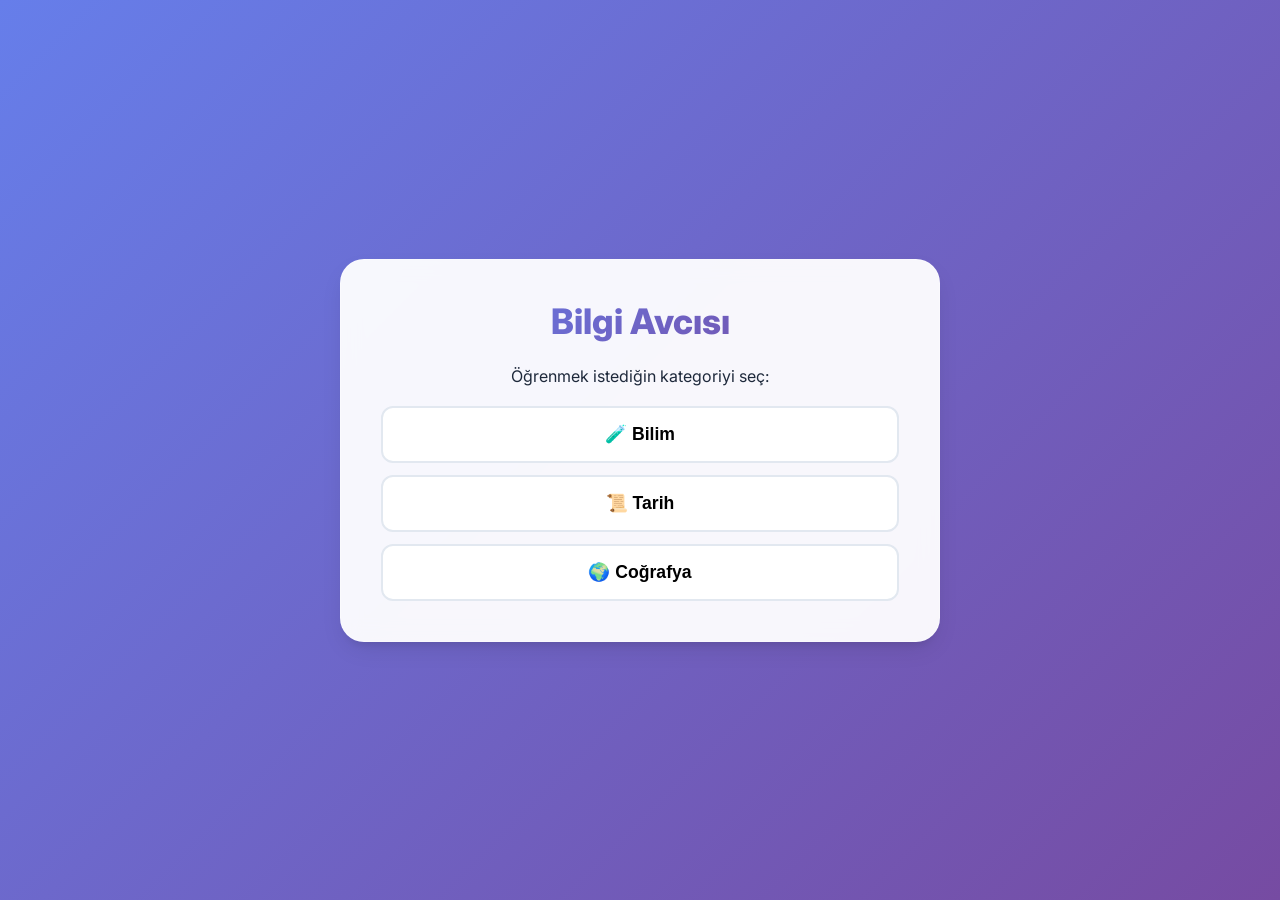
<file: efe üretken yapay zeka/oyun tasarımı/index.html>
<!DOCTYPE html>
<html lang="tr">
<head>
    <meta charset="UTF-8">
    <meta name="viewport" content="width=device-width, initial-scale=1.0">
    <title>Bilgi Avcısı - Eğitici Kelime Oyunu</title>
    <link href="https://fonts.googleapis.com/css2?family=Inter:wght@400;600;800&display=swap" rel="stylesheet">
    <style>
        :root {
            --primary: #6366f1;
            --primary-hover: #4f46e5;
            --bg-gradient: linear-gradient(135deg, #667eea 0%, #764ba2 100%);
            --glass: rgba(255, 255, 255, 0.95);
            --text-main: #1e293b;
            --text-muted: #64748b;
            --success: #22c55e;
            --danger: #ef4444;
            --shadow: 0 10px 25px -5px rgba(0, 0, 0, 0.1), 0 8px 10px -6px rgba(0, 0, 0, 0.1);
        }

        * {
            box-sizing: border-box;
            margin: 0;
            padding: 0;
            transition: all 0.2s ease-in-out;
        }

        body {
            font-family: 'Inter', sans-serif;
            background: var(--bg-gradient);
            height: 100vh;
            display: flex;
            justify-content: center;
            align-items: center;
            overflow: hidden;
            color: var(--text-main);
        }

        .game-wrapper {
            background: var(--glass);
            backdrop-filter: blur(10px);
            width: 95%;
            max-width: 600px;
            padding: 2.5rem;
            border-radius: 24px;
            box-shadow: var(--shadow);
            border: 1px solid rgba(255, 255, 255, 0.3);
            text-align: center;
        }

        h1 {
            font-size: 2.2rem;
            font-weight: 800;
            background: var(--bg-gradient);
            -webkit-background-clip: text;
            -webkit-text-fill-color: transparent;
            margin-bottom: 1.5rem;
        }

        /* Ekranlar */
        .screen { display: none; }
        .screen.active { display: block; }

        /* Kategori Butonları */
        .category-buttons {
            display: flex;
            flex-direction: column;
            gap: 12px;
            margin-top: 20px;
        }

        .category-buttons button {
            padding: 16px;
            font-size: 1.1rem;
            font-weight: 600;
            border-radius: 12px;
            border: 2px solid #e2e8f0;
            background: white;
            cursor: pointer;
        }

        .category-buttons button:hover {
            border-color: var(--primary);
            color: var(--primary);
            transform: translateY(-2px);
            box-shadow: 0 4px 12px rgba(99, 102, 241, 0.2);
        }

        /* Oyun İstatistikleri */
        .stats {
            display: flex;
            justify-content: space-around;
            background: #f1f5f9;
            padding: 12px;
            border-radius: 12px;
            margin-bottom: 20px;
            font-weight: 600;
        }

        #score-val { color: var(--primary); }
        #lives-val { color: var(--danger); }

        /* Kelime Tahmin Alanı (Kutular) */
        .word-display {
            display: flex;
            flex-wrap: wrap;
            justify-content: center;
            gap: 8px;
            margin: 30px 0;
            min-height: 70px;
        }

        .letter-box {
            width: 42px;
            height: 52px;
            border: 2px solid #cbd5e1;
            border-radius: 10px;
            display: flex;
            justify-content: center;
            align-items: center;
            font-size: 1.6rem;
            font-weight: 800;
            background: white;
            text-transform: uppercase;
        }

        .letter-box.revealed {
            border-color: var(--success);
            background: #f0fdf4;
            color: var(--success);
            animation: flip 0.4s ease;
        }

        @keyframes flip {
            0% { transform: rotateY(0); }
            100% { transform: rotateY(360deg); }
        }

        /* İpucu Kutusu */
        .hint-box {
            background: #fef9c3;
            padding: 12px;
            border-radius: 8px;
            border-left: 4px solid #facc15;
            margin-bottom: 20px;
            font-size: 0.95rem;
            font-style: italic;
            color: var(--text-muted);
        }

        /* Klavye */
        .keyboard {
            display: grid;
            grid-template-columns: repeat(auto-fit, minmax(32px, 1fr));
            gap: 6px;
            margin-top: 20px;
        }

        .keyboard button {
            height: 40px;
            border: none;
            background: #f8fafc;
            color: var(--text-main);
            font-weight: 700;
            border-radius: 6px;
            cursor: pointer;
            box-shadow: 0 2px 0 #cbd5e1;
        }

        .keyboard button:active:not(:disabled) {
            transform: translateY(2px);
            box-shadow: none;
        }

        .keyboard button:disabled {
            opacity: 0.4;
            cursor: not-allowed;
        }

        .btn-menu {
            margin-top: 25px;
            background: var(--text-main);
            color: white;
            padding: 12px;
            border-radius: 10px;
            border: none;
            width: 100%;
            font-weight: 600;
            cursor: pointer;
        }

        /* Sallanma Animasyonu */
        .shake { animation: shakeAnim 0.4s; }
        @keyframes shakeAnim {
            0%, 100% { transform: translateX(0); }
            25% { transform: translateX(-8px); }
            75% { transform: translateX(8px); }
        }
    </style>
</head>
<body>

    <div class="game-wrapper" id="main-container">
        
        <!-- Menü Ekranı -->
        <div id="screen-menu" class="screen active">
            <h1>Bilgi Avcısı</h1>
            <p>Öğrenmek istediğin kategoriyi seç:</p>
            <div class="category-buttons">
                <button onclick="initGame('Bilim')">🧪 Bilim</button>
                <button onclick="initGame('Tarih')">📜 Tarih</button>
                <button onclick="initGame('Coğrafya')">🌍 Coğrafya</button>
            </div>
        </div>

        <!-- Oyun Ekranı -->
        <div id="screen-game" class="screen">
            <div class="stats">
                <span>Puan: <span id="score-val">0</span></span>
                <span>Can: <span id="lives-val">6</span></span>
            </div>
            <h2 id="current-category-name" style="color: var(--primary); margin-bottom: 10px;">Kategori</h2>
            <div class="hint-box">💡 <span id="hint-text">İpucu burada görünecek.</span></div>
            
            <div id="word-display" class="word-display"></div>
            
            <div id="keyboard" class="keyboard"></div>

            <button class="btn-menu" onclick="showScreen('screen-menu')">Ana Menüye Dön</button>
        </div>

    </div>

    <script>
        const gameData = {
            "Bilim": [
                { word: "ATOM", hint: "Maddenin en küçük yapı birimi." },
                { word: "FOTOSENTEZ", hint: "Bitkilerin ışıkla besin üretmesi." },
                { word: "TELESKOP", hint: "Gök cisimlerini incelemek için kullanılır." },
                { word: "MOLEKÜL", hint: "Atomların birleşmesiyle oluşan yapı." }
            ],
            "Tarih": [
                { word: "CUMHURİYET", hint: "Türkiye'nin 1923'te geçen yönetim şekli." },
                { word: "ANITKABİR", hint: "Atatürk'ün ebedi istirahatgahı." },
                { word: "OSMANLI", hint: "600 yıl hüküm sürmüş imparatorluk." },
                { word: "LOZAN", hint: "Kurtuluş Savaşı'nı bitiren barış antlaşması." }
            ],
            "Coğrafya": [
                { word: "EKVATOR", hint: "Dünyayı ortadan bölen hayali çizgi." },
                { word: "AKDENİZ", hint: "Türkiye'nin güneyindeki deniz." },
                { word: "OKYANUS", hint: "Kıtaları ayıran çok büyük su kütlesi." },
                { word: "MARMARA", hint: "İstanbul'un bulunduğu bölge." }
            ]
        };

        let selectedWord = "";
        let selectedHint = "";
        let guessedLetters = [];
        let lives = 6;
        let score = 0;

        function showScreen(screenId) {
            document.querySelectorAll('.screen').forEach(s => s.classList.remove('active'));
            document.getElementById(screenId).classList.add('active');
        }

        function initGame(category) {
            const words = gameData[category];
            const randomIndex = Math.floor(Math.random() * words.length);
            const item = words[randomIndex];
            
            selectedWord = item.word.toUpperCase('tr-TR');
            selectedHint = item.hint;
            guessedLetters = [];
            lives = 6;
            
            document.getElementById("current-category-name").innerText = category;
            document.getElementById("hint-text").innerText = selectedHint;
            document.getElementById("lives-val").innerText = lives;
            document.getElementById("score-val").innerText = score;
            
            renderWord();
            renderKeyboard();
            showScreen('screen-game');
        }

        function renderWord() {
            const container = document.getElementById("word-display");
            container.innerHTML = "";
            
            selectedWord.split("").forEach(letter => {
                const box = document.createElement("div");
                box.classList.add("letter-box");
                
                if (guessedLetters.includes(letter)) {
                    box.innerText = letter;
                    box.classList.add("revealed");
                }
                container.appendChild(box);
            });
        }

        function renderKeyboard() {
            const keyboard = document.getElementById("keyboard");
            keyboard.innerHTML = "";
            const tuslar = "ABCÇDEFGĞHIİJKLMNOÖPRSŞTUÜVYZ";
            
            tuslar.split("").forEach(char => {
                const btn = document.createElement("button");
                btn.innerText = char;
                btn.onclick = () => handleGuess(char, btn);
                keyboard.appendChild(btn);
            });
        }

        function handleGuess(char, btn) {
            btn.disabled = true;
            
            if (selectedWord.includes(char)) {
                guessedLetters.push(char);
                btn.style.background = "var(--success)";
                btn.style.color = "white";
                score += 20;
                document.getElementById("score-val").innerText = score;
                renderWord();
                checkWin();
            } else {
                lives--;
                btn.style.background = "var(--danger)";
                btn.style.color = "white";
                document.getElementById("lives-val").innerText = lives;
                
                const gameContainer = document.getElementById("main-container");
                gameContainer.classList.add("shake");
                setTimeout(() => gameContainer.classList.remove("shake"), 400);
                
                if (lives <= 0) {
                    setTimeout(() => {
                        alert("Oyun Bitti! Kelime: " + selectedWord);
                        score = 0;
                        showScreen('screen-menu');
                    }, 500);
                }
            }
        }

        function checkWin() {
            const isWin = selectedWord.split("").every(l => guessedLetters.includes(l));
            if (isWin) {
                setTimeout(() => {
                    alert("Tebrikler! Kelimeyi buldun. Mevcut Puanın: " + score);
                    showScreen('screen-menu');
                }, 500);
            }
        }
    </script>
</body>
</html>
</file>
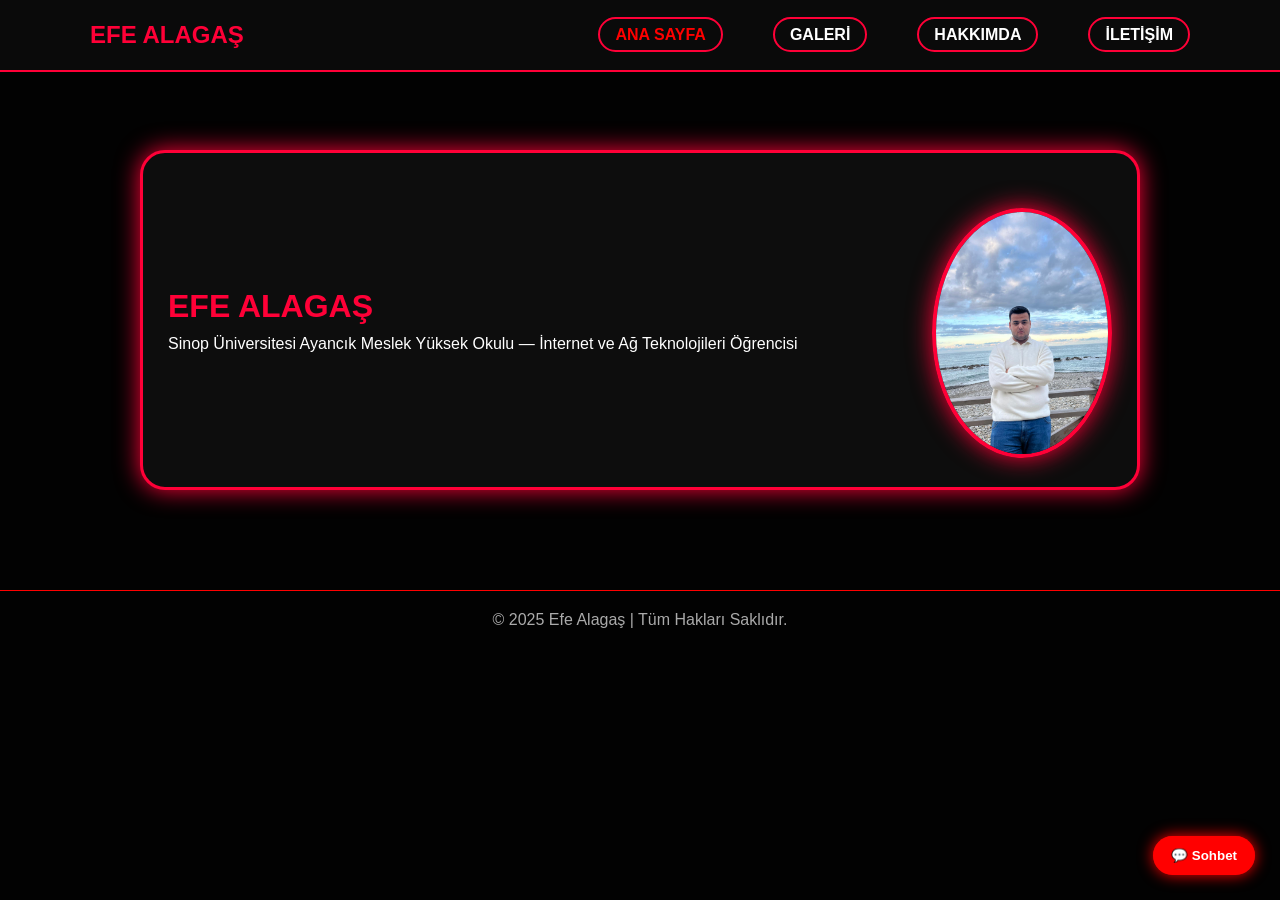
<file: efe üretken yapay zeka/Portföy web sitesi/index.html>
<!DOCTYPE html>
<html lang="tr">
<head>
<meta charset="UTF-8">
<title>Ana Sayfa</title>
<link rel="stylesheet" href="css/stil.css">
</head>
<body>

<nav>
  <div class="nav-inner">
    <div class="logo">EFE ALAGAŞ</div>

    <ul>
      <li><a href="index.html" class="active">ANA SAYFA</a></li>
      <li><a href="galeri.html">GALERİ</a></li>
      <li><a href="hakkimda.html">HAKKIMDA</a></li>
      <li><a href="iletisim.html">İLETİŞİM</a></li>
    </ul>
  </div>
</nav>

<div class="hero-box">
  <div class="hero-text">
    <h1>EFE ALAGAŞ</h1>
    <p>Sinop Üniversitesi Ayancık Meslek Yüksek Okulu — İnternet ve Ağ Teknolojileri Öğrencisi</p>
 </div>
 
    <div class="neon-photo-container">
    <div class="hero-img">
        <img src="resimler/profil.jpg" alt="Profil Fotoğrafı">
    </div>
</div>
  
</div>

<footer>
  © 2025 Efe Alagaş | Tüm Hakları Saklıdır.
</footer>


<div class="chat-container">
  <button class="chat-open-btn" id="openChat">💬 Sohbet</button>

  <div class="chat-box" id="chatBox">
    <div class="chat-header">
      <h3>Chat Bot</h3>
      <button id="closeChat" class="close-btn">X</button>
    </div>

    <div class="chat-messages" id="messages">
      <div class="bot-msg">Merhaba! Nasıl yardımcı olabilirim?</div>
    </div>

    <div class="quick-buttons">
      <button class="quick" data-text="Merhaba">Merhaba</button>
      <button class="quick" data-text="Bilgi alabilir miyim">Bilgi</button>
      <button class="quick" data-text="İletişim">İletişim</button>
    </div>

    <div class="chat-input-area">
      <input type="text" id="userInput" placeholder="Mesaj yaz...">
      <button id="sendBtn" class="send-btn">Gönder</button>
    </div>
  </div>
</div>
<script src="js/ana.js"></script>
</body>
</html>
</file>
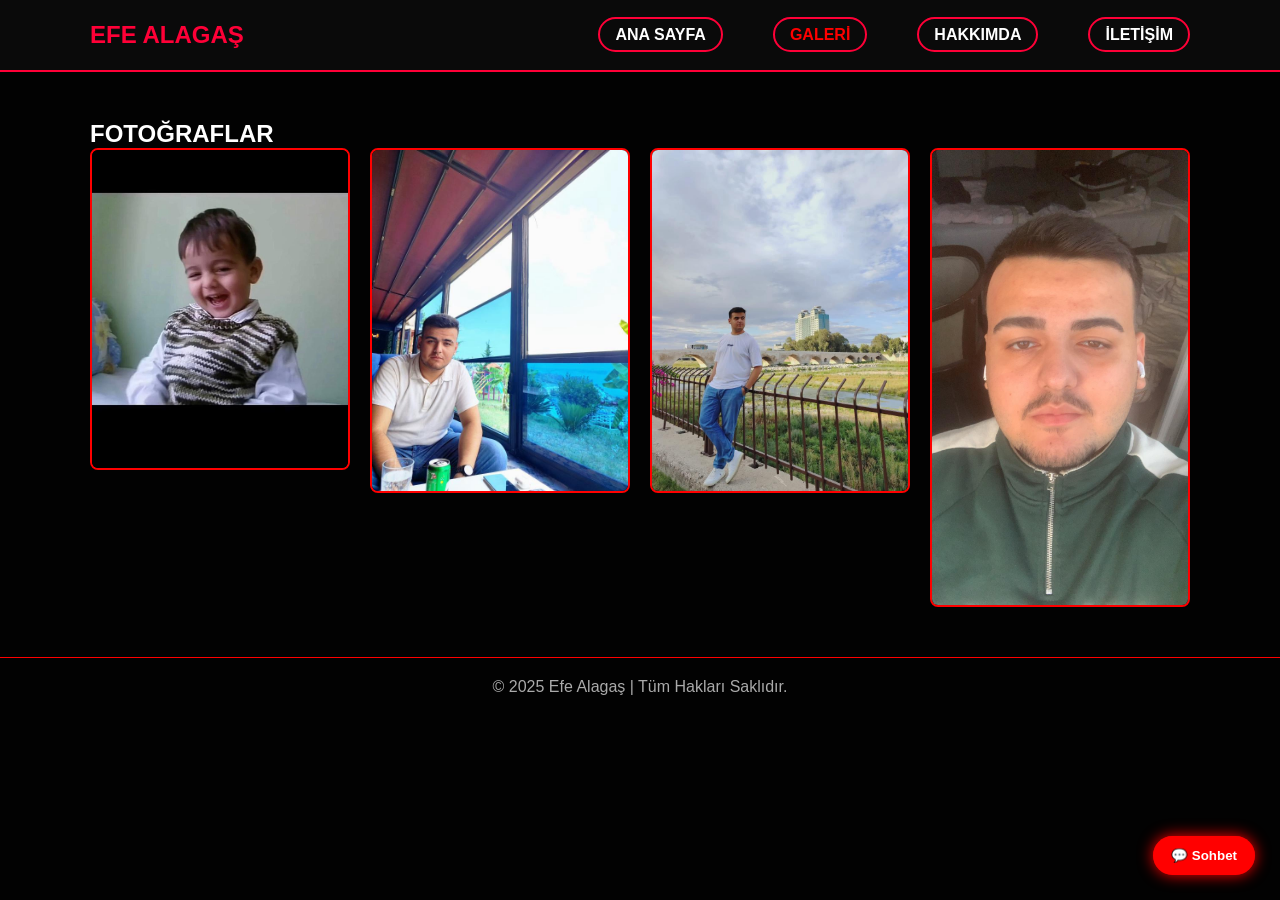
<file: efe üretken yapay zeka/Portföy web sitesi/galeri.html>
<!DOCTYPE html>
<html lang="tr">
<head>
<meta charset="UTF-8">
<title>Galeri</title>
<link rel="stylesheet" href="css/stil.css">
</head>
<body>

<nav>
  <div class="nav-inner">
    <div class="logo">EFE ALAGAŞ</div>

    <ul>
      <li><a href="index.html">ANA SAYFA</a></li>
      <li><a href="galeri.html" class="active">GALERİ</a></li>
      <li><a href="hakkimda.html">HAKKIMDA</a></li>
      <li><a href="iletisim.html">İLETİŞİM</a></li>
    </ul>
  </div>
</nav>

<div class="container">
<h2>FOTOĞRAFLAR</h2>

<div class="gallery">
  <img src="resimler/1.jpg">
  <img src="resimler/3.jpg">
  <img src="resimler/4.jpg">
  <img src="resimler/2.jpg">
</div>
</div>

<footer>
  © 2025 Efe Alagaş | Tüm Hakları Saklıdır.
</footer>
<div class="chat-container">
  <button class="chat-open-btn" id="openChat">💬 Sohbet</button>

  <div class="chat-box" id="chatBox">
    <div class="chat-header">
      <h3>Chat Bot</h3>
      <button id="closeChat" class="close-btn">X</button>
    </div>

    <div class="chat-messages" id="messages">
      <div class="bot-msg">Merhaba! Nasıl yardımcı olabilirim?</div>
    </div>

    <div class="quick-buttons">
      <button class="quick" data-text="Merhaba">Merhaba</button>
      <button class="quick" data-text="Bilgi alabilir miyim">Bilgi</button>
      <button class="quick" data-text="İletişim">İletişim</button>
    </div>

    <div class="chat-input-area">
      <input type="text" id="userInput" placeholder="Mesaj yaz...">
      <button id="sendBtn" class="send-btn">Gönder</button>
    </div>
  </div>
</div>
<script src="js/ana.js"></script>
</body>
</html>
</file>
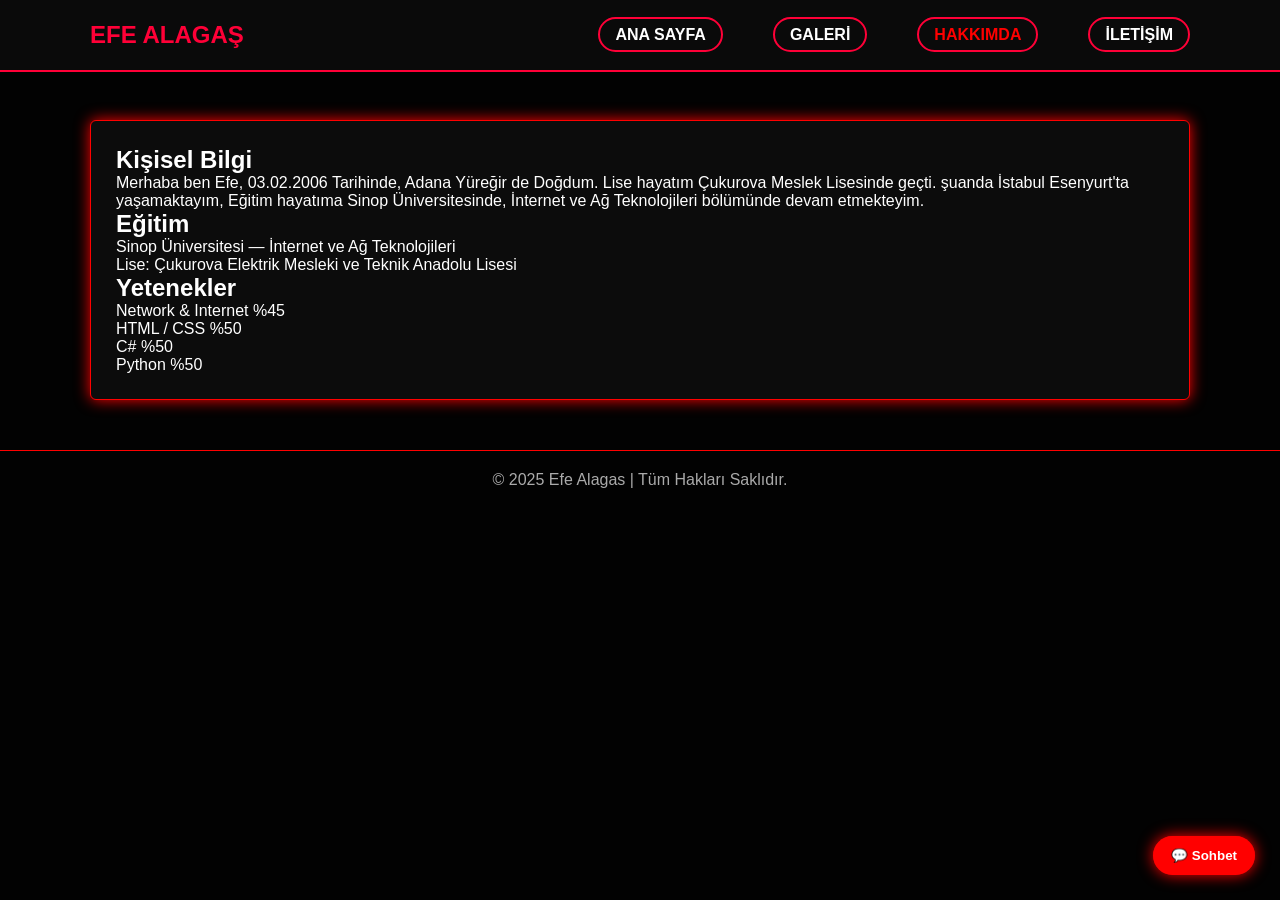
<file: efe üretken yapay zeka/Portföy web sitesi/hakkimda.html>
<!DOCTYPE html>
<html lang="tr">
<head>
<meta charset="UTF-8">
<title>Hakkımda</title>
<link rel="stylesheet" href="css/stil.css">
</head>
<body>

<nav>
  <div class="nav-inner">
    <div class="logo">EFE ALAGAŞ</div>

    <ul>
      <li><a href="index.html">ANA SAYFA</a></li>
      <li><a href="galeri.html">GALERİ</a></li>
      <li><a href="hakkimda.html" class="active">HAKKIMDA</a></li>
      <li><a href="iletisim.html">İLETİŞİM</a></li>
    </ul>
  </div>
</nav>

<div class="container">

<div class="card">
  <h2>Kişisel Bilgi</h2>
  <p>Merhaba ben Efe, 03.02.2006 Tarihinde, Adana Yüreğir de Doğdum. Lise hayatım Çukurova Meslek Lisesinde geçti. şuanda İstabul Esenyurt'ta yaşamaktayım, Eğitim hayatıma Sinop Üniversitesinde, İnternet ve Ağ Teknolojileri bölümünde devam etmekteyim.</p>
  
  <h2>Eğitim</h2>
  <p>Sinop Üniversitesi — İnternet ve Ağ Teknolojileri</p>
  <p>Lise: Çukurova Elektrik Mesleki ve Teknik Anadolu Lisesi</p>

  <h2>Yetenekler</h2>
  <p>Network & Internet %45</p>
  <p>HTML / CSS %50</p>
  <p>C# %50</p>
  <p>Python %50</p>
</div>

</div>

<footer>
  © 2025 Efe Alagas | Tüm Hakları Saklıdır.
</footer>


<div class="chat-container">
  <button class="chat-open-btn" id="openChat">💬 Sohbet</button>

  <div class="chat-box" id="chatBox">
    <div class="chat-header">
      <h3>Chat Bot</h3>
      <button id="closeChat" class="close-btn">X</button>
    </div>

    <div class="chat-messages" id="messages">
      <div class="bot-msg">Merhaba! Nasıl yardımcı olabilirim?</div>
    </div>

    <div class="quick-buttons">
      <button class="quick" data-text="Merhaba">Merhaba</button>
      <button class="quick" data-text="Bilgi alabilir miyim">Bilgi</button>
      <button class="quick" data-text="İletişim">İletişim</button>
    </div>

    <div class="chat-input-area">
      <input type="text" id="userInput" placeholder="Mesaj yaz...">
      <button id="sendBtn" class="send-btn">Gönder</button>
    </div>
  </div>
</div>
<script src="js/ana.js"></script>
</body>
</html>
</file>
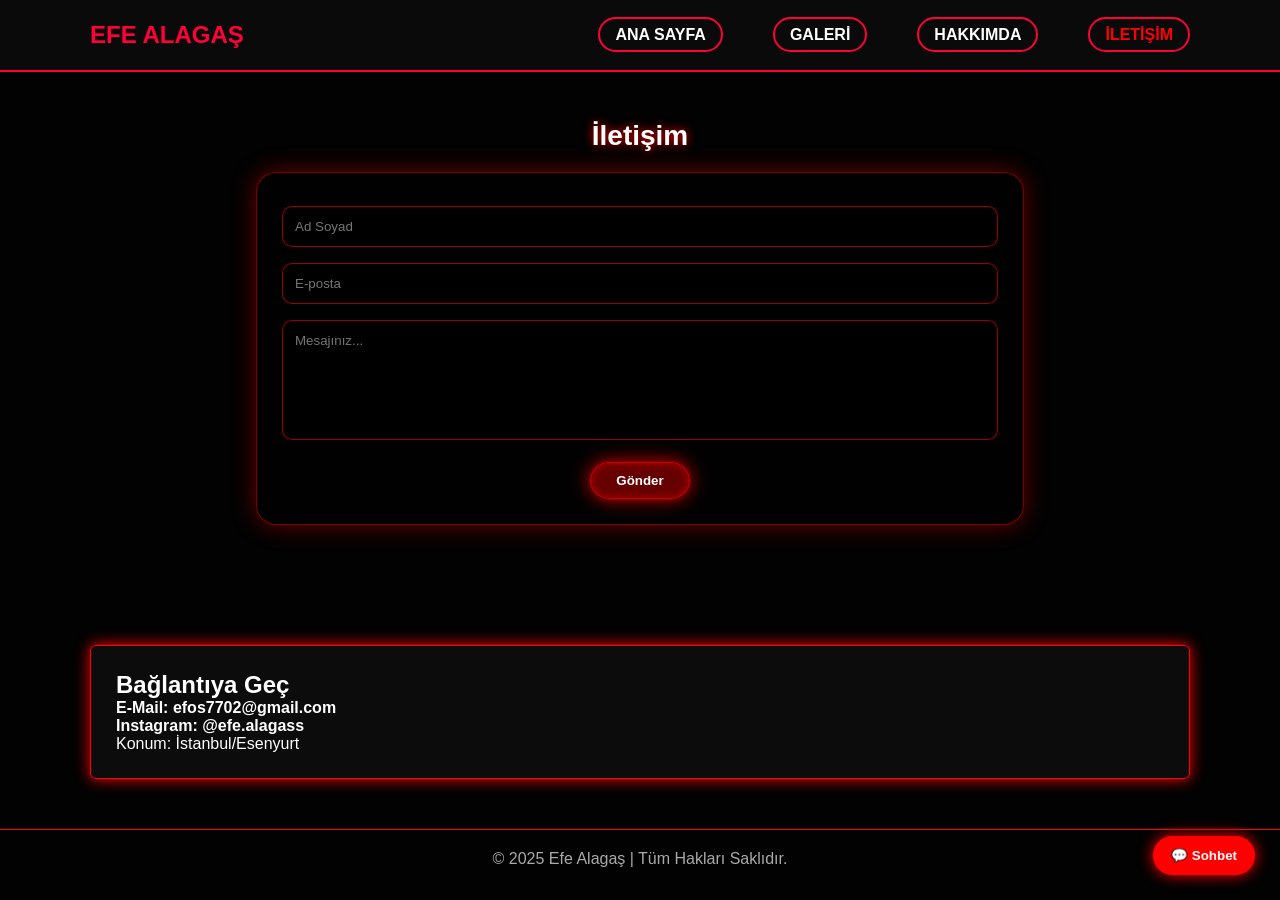
<file: efe üretken yapay zeka/Portföy web sitesi/iletisim.html>
<!DOCTYPE html>
<html lang="tr">
<head>
<meta charset="UTF-8">
<title>İletişim</title>
<link rel="stylesheet" href="css/stil.css">
</head>
<body>

<nav>
  <div class="nav-inner">
    <div class="logo">EFE ALAGAŞ</div>

    <ul>
      <li><a href="index.html">ANA SAYFA</a></li>
      <li><a href="galeri.html">GALERİ</a></li>
      <li><a href="hakkimda.html">HAKKIMDA</a></li>
      <li><a href="iletisim.html" class="active">İLETİŞİM</a></li>
    </ul>
  </div>
</nav>

<section class="contact">
  <h2>İletişim</h2>

  <form id="contactForm">
    <input type="text" placeholder="Ad Soyad" required>
    <input type="email" placeholder="E-posta" required>
    <textarea placeholder="Mesajınız..." required></textarea>

    <button type="submit">Gönder</button>
  </form>
</section>

<div class="container">
  <div class="card">
    <h2>Bağlantıya Geç</h2>
   
    <p>
  <a href="mailto:efos7702@gmail.com"
     style="color:white; font-weight:bold; text-decoration:none;">
     E-Mail: efos7702@gmail.com
  </a>
</p>
   
    <p>
  <a href="https://www.instagram.com/efe.alagass"
     target="_blank"
     style="color:white; font-weight:bold; text-decoration:none;">
     Instagram: @efe.alagass
  </a>
</p>
  
<p>Konum: İstanbul/Esenyurt</p>
  </div>
</div>

<footer>
  © 2025 Efe Alagaş | Tüm Hakları Saklıdır.
</footer>
<div class="chat-container">
  <button class="chat-open-btn" id="openChat">💬 Sohbet</button>

  <div class="chat-box" id="chatBox">
    <div class="chat-header">
      <h3>Chat Bot</h3>
      <button id="closeChat" class="close-btn">X</button>
    </div>

    <div class="chat-messages" id="messages">
      <div class="bot-msg">Merhaba! Nasıl yardımcı olabilirim?</div>
    </div>

    <div class="quick-buttons">
      <button class="quick" data-text="Merhaba">Merhaba</button>
      <button class="quick" data-text="Bilgi alabilir miyim">Bilgi</button>
      <button class="quick" data-text="İletişim">İletişim</button>
    </div>

    <div class="chat-input-area">
      <input type="text" id="userInput" placeholder="Mesaj yaz...">
      <button id="sendBtn" class="send-btn">Gönder</button>
    </div>
  </div>
</div>
<script src="js/ana.js"></script>
</body>
</html>

<script>
document.getElementById("contactForm").addEventListener("submit", function(e){
  e.preventDefault();
  alert("Mesajınız başarıyla gönderildi!");
});
</script>
</file>
<file: efe üretken yapay zeka/Portföy web sitesi/css/stil.css>
*{
  margin:0;
  padding:0;
  box-sizing:border-box;
  font-family: 'Arial';
}

body{
  background:#020202;
  color:#fff;
}

.container{
  width:90%;
  max-width:1100px;
  margin:auto;
  padding-top:120px;
}

nav{
  width:100%;
  position:fixed;
  top:0;
  left:0;
  background:#0a0a0a;
  border-bottom:2px solid #FF0000;
  z-index:99;
}

.nav-inner{
  display:flex;
  align-items:center;
  justify-content:space-between;
  width:90%;
  max-width:1100px;
  margin:auto;
  height:70px;
}

.logo{
  font-size:24px;
  font-weight:bold;
  color:#FF0000;
}

nav ul{
  list-style:none;
  display:flex;
  gap:25px;
}

nav ul li a{
  color:white;
  text-decoration:none;
  font-weight:bold;
  position:relative;
}

nav ul li a:hover,
nav ul li a.active{
  color:#FF0000;
}


.card{
  background:#0c0c0c;
  padding:25px;
  border-radius:6px;
  border:1px solid #FF0000;
  box-shadow:0 0 15px #FF0000;
}


.profile{
  width:120px;
  height:120px;
  border-radius:50%;
  border:3px solid #FF0000;
  object-fit:cover;
}


.gallery{
  display:grid;
  grid-template-columns:repeat(auto-fit,minmax(220px,1fr));
  gap:20px;
}

.gallery img{
  width:100%;
  border-radius:8px;
  border:2px solid #FF0000;
}


footer{
  text-align:center;
  color:#aaa;
  padding:20px 0;
  border-top:1px solid #FF0000;
  margin-top:50px;
}

.contact{
  margin-top:120px;
  text-align:center;
  color:white;
}

.contact h2{
  margin-bottom:20px;
  font-size:28px;
  text-shadow:0 0 10px red;
}

.contact form{
  width:60%;
  margin:auto;
  padding:25px;
  border-radius:20px;

  backdrop-filter: blur(8px);
  background: rgba(0,0,0,0.45);
  border:1px solid rgba(255,0,0,0.5);
  box-shadow:0 0 25px rgba(255,0,0,0.4);
}

.contact input,
.contact textarea{
  width:100%;
  padding:12px;
  margin:8px 0;
  border-radius:10px;
  border:1px solid rgba(255,0,0,0.6);
  background:rgba(0,0,0,0.4);
  color:white;
}

.contact textarea{
  height:120px;
  resize:none;
}


.contact button{
  margin-top:10px;
  padding:10px 25px;
  border-radius:30px;
  border:1px solid rgba(255,0,0,0.7);
  background:rgba(255,0,0,0.4);
  color:white;
  font-weight:700;
  cursor:pointer;

  box-shadow:0 0 18px rgba(255,0,0,.9),
             inset 0 0 8px rgba(255,0,0,.5);
  transition:0.3s;
}

.contact button:hover{
  background:red;
}

.neon-photo-container {
    display: flex;
    justify-content: center;
    margin-top: 30px;
}

.neon-photo {
    padding: 10px;
    border-radius: 25px;   
    border: 2px solid red;
    box-shadow: 0 0 15px red, 0 0 30px red, 0 0 60px red;
    animation: glow 2s infinite alternate;
}

.neon-photo img {
    width: 300px;
    height: auto;
    border-radius: 20px;   
}

.neon-photo img {
    width: 300px;
    height: auto;
    border-radius: 10px;
}

@keyframes glow {
    from {
        box-shadow: 0 0 10px red, 0 0 20px red;
    }
    to {
        box-shadow: 0 0 20px red, 0 0 40px red, 0 0 80px red;
    }
}
.main-box{
    display: flex;
    align-items: center; 
    gap: 30px;         
}

.profil-foto{
    width: 260px;
    border-radius: 20px;
}

.yazi-alani{
    text-align: left;
}
*{
    margin:0;
    padding:0;
    box-sizing:border-box;
    font-family:'Arial';
}

body{
    background:#020202;
    color:#fff;
}


.container{
    width:90%;
    max-width:1100px;
    margin:auto;
    padding-top:120px;
}


nav{
    width:100%;
    position:fixed;
    top:0;
    left:0;
    background:#0a0a0a;
    border-bottom:2px solid #ff0037;
    z-index:99;
}

.nav-inner{
    display:flex;
    align-items:center;
    justify-content:space-between;
    width:90%;
    max-width:1100px;
    margin:auto;
}

.logo{
    font-size:24px;
    font-weight:bold;
    color:#ff0037;
}

nav ul{
    display:flex;
    list-style:none;
}

nav ul li{
    margin-left:25px;
}

nav ul li a{
    color:#fff;
    text-decoration:none;
    padding:7px 15px;
    border:2px solid #ff0037;
    border-radius:30px;
    transition:0.3s;
}

nav ul li a:hover{
    background:#ff0037;
    box-shadow:0 0 25px #ff0037;
}

.hero-box{
    
    max-width: 1000px;   
    margin: 100px auto;  

  
  margin-top:150px;
    background:#0d0d0d;
    border:3px solid #ff0037;
    border-radius:25px;
    padding:25px;
    box-shadow:0 0 25px #ff0037;

    display:flex;
    justify-content:space-between;
    align-items:center;
    gap:25px;
}


.hero-text{
    flex:1;
}

.hero-text h1{
    font-size:32px;
    color:#ff0037;
    margin-bottom:10px;
}

.hero-text p{
    font-size:16px;
}


.hero-img img{
    width:180px;
    height:250px;
    object-fit:center;
    border-radius:50%;
    border:4px solid #ff0037;
    box-shadow:0 0 25px #ff0037;
}

.chat-container{
    position: fixed;
    bottom: 25px;
    right: 25px;
    z-index: 1000;
}


.chat-open-btn{
    padding: 12px 18px;
    background: rgb(255,0,0);
    border: none;
    border-radius: 25px;
    color: white;
    font-weight: bold;
    cursor: pointer;
    box-shadow: 0 0 15px red, inset 0 0 10px red;
    transition: 0.3s;
}

.chat-open-btn:hover{
    transform: scale(1.1);
}

.chat-box{
    width: 320px;
    height: 420px;
    background: rgba(0,0,0,0.85);
    border-radius: 15px;
    border: 2px solid red;
    box-shadow: 0 0 25px red;
    display: none;
    flex-direction: column;
    overflow: hidden;
}

.chat-header{
    background: rgba(255,0,0,0.3);
    padding: 10px;
    text-align: center;
    color: white;
    display: flex;
    justify-content: space-between;
    align-items: center;
}

.chat-header h3{
    margin: 0;
}

.close-btn{
    background: transparent;
    border: none;
    color: white;
    font-size: 18px;
    cursor: pointer;
}

.chat-messages{
    flex: 1;
    padding: 10px;
    color: white;
    overflow-y: auto;
}

.bot-msg{
    background: rgba(255,0,0,0.4);
    padding: 8px;
    width: fit-content;
    border-radius: 8px;
    margin-bottom: 8px;
    box-shadow: 0 0 10px red;
}

.user-msg{
    background: rgba(255,255,255,0.2);
    padding: 8px;
    width: fit-content;
    border-radius: 8px;
    margin-bottom: 8px;
    margin-left: auto;
}

.quick-buttons{
    padding: 8px;
    text-align: center;
}

.quick{
    background: transparent;
    border: 1px solid red;
    color: white;
    padding: 5px 10px;
    margin: 3px;
    border-radius: 10px;
    cursor: pointer;
    box-shadow: 0 0 10px red;
}

.quick:hover{
    background: rgba(255,0,0,0.5);
}

.chat-input-area{
    display: flex;
    padding: 8px;
    gap: 5px;
}

#userInput{
    flex: 1;
    padding: 6px;
    border-radius: 10px;
    border: none;
}

.send-btn{
    background: red;
    border: none;
    padding: 6px 12px;
    border-radius: 10px;
    color: white;
    cursor: pointer;
    box-shadow: 0 0 10px red;
}
</file>
